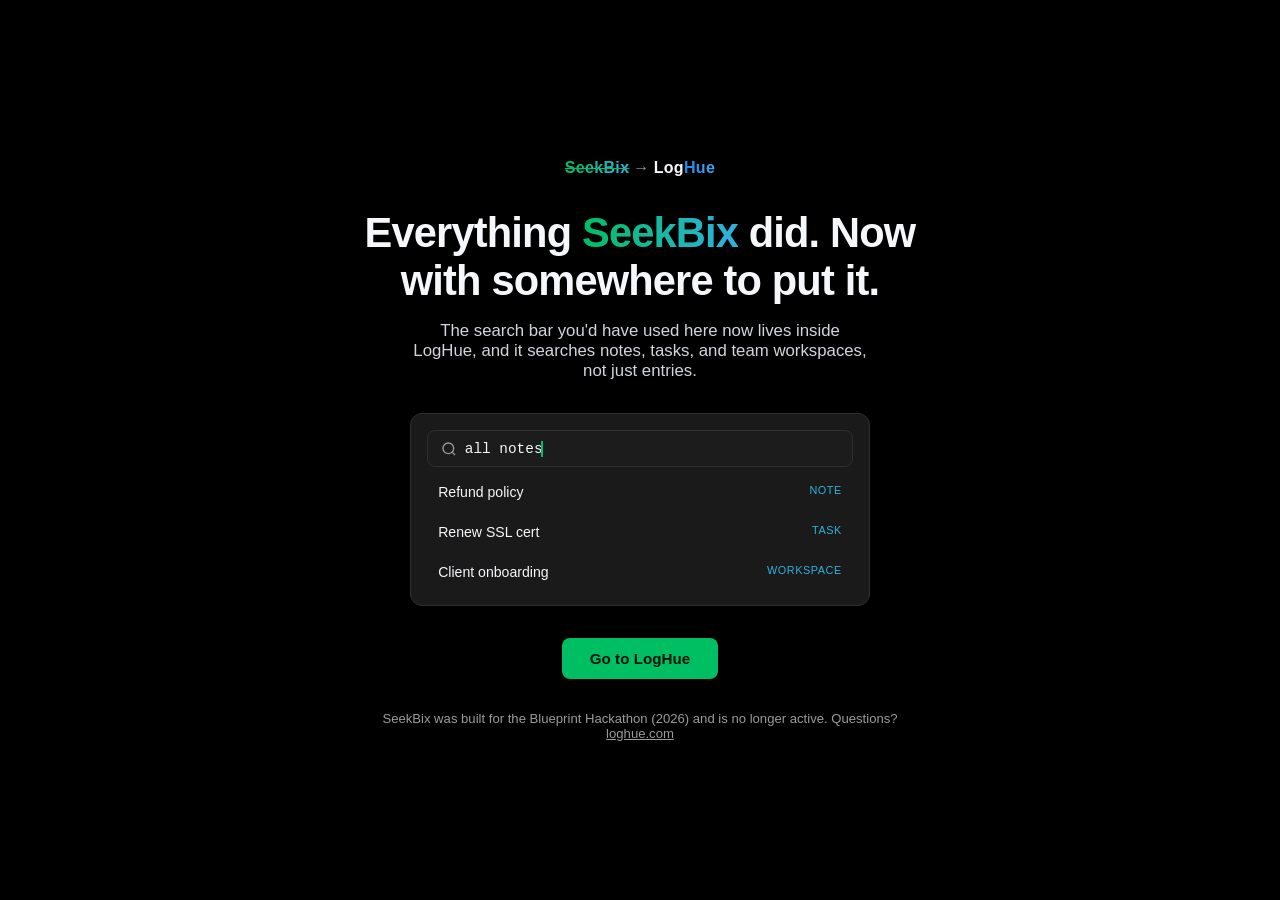
<file: index.html>
<!doctype html>
<html lang="en">
<head>
  <meta charset="UTF-8" />
  <meta name="viewport" content="width=device-width, initial-scale=1.0" />
  <title>SeekBix is now part of LogHue</title>

  <style>
    * { margin: 0; padding: 0; box-sizing: border-box; }

    :root {
      --bg-primary: #000;
      --surface-primary: #1a1a1a;
      --surface-secondary: #151515;
      --text-primary: #f5f7fa;
      --text-secondary: #d1d5db;
      --text-muted: #9b9b9b;
      --input-bg: #1c1c1c;
      --border-primary: #2c2f36;
      --border-secondary: #3a3d45;
      --primary: #00bf63;
      --primary-light: #2fe085;
      --accent: #2fb1e0;
      --accent-dark: #0076a1;
      --radius-sm: 8px;
      --radius-md: 12px;
      --space-xs: 4px;
      --space-sm: 8px;
      --space-md: 16px;
      --space-lg: 24px;
      --space-xl: 32px;
      --gradient: linear-gradient(to right, var(--primary), var(--accent));
    }

    body {
      background: var(--bg-primary);
      color: var(--text-primary);
      font-family: "Poppins", sans-serif;
      -webkit-font-smoothing: antialiased;
      min-height: 100vh;
      display: flex;
      align-items: center;
      justify-content: center;
      padding: var(--space-lg);
    }

    a:focus-visible, button:focus-visible {
      outline: 2px solid var(--primary);
      outline-offset: 2px;
    }

    main {
      max-width: 560px;
      width: 100%;
      text-align: center;
    }

    .wordmark {
      font-size: 1rem;
      color: var(--text-muted);
      letter-spacing: 0.02em;
      margin-bottom: var(--space-xl);
    }
    .wordmark .canceledSeekbix { text-decoration: line-through; text-decoration-color: var(--primary); }
    .wordmark .arrow { color: var(--text-muted); margin: 0 var(--space-xs); }
    .wordmark .canceledSeekbix, .logo {
      background: var(--gradient);
      background-clip: text;
      color: transparent;
      font-weight: 600;
    }
    .loghue {
text-decoration: none;
color: var(--text-primary);
font-weight: 600;
    }
    .loghue span {
       background: linear-gradient(to right, #1e88e5, #42a5f5);
      background-clip: text;
      color: transparent;
    }

    h1 {
      font-size: clamp(1.8rem, 5vw, 2.6rem);
      line-height: 1.15;
      letter-spacing: -0.02em;
      margin-bottom: var(--space-md);
    }

    p.sub {
      color: var(--text-secondary);
      font-size: 1.05rem;
      max-width: 460px;
      margin: 0 auto var(--space-xl);
    }

    .demo {
      max-width: 460px;
      margin: 0 auto var(--space-xl);
      background: var(--surface-primary);
      border: 1px solid var(--border-primary);
      border-radius: var(--radius-md);
      padding: var(--space-md);
      text-align: left;
    }
    .demo .bar {
      display: flex;
      align-items: center;
      gap: var(--space-sm);
      padding: 0.6rem 0.8rem;
      background: var(--input-bg);
      border: 1px solid var(--border-primary);
      border-radius: var(--radius-sm);
      margin-bottom: var(--space-sm);
    }
    .demo .bar svg { flex-shrink: 0; color: var(--text-muted); }
    .demo .typed {
      font-family: 'JetBrains Mono', 'Courier New', monospace;
      font-size: 0.9rem;
      color: var(--text-primary);
      white-space: nowrap;
      overflow: hidden;
      border-right: 2px solid var(--primary);
      width: 0;
      animation: type 1.8s steps(9) 0.4s forwards, blink 0.8s step-end infinite;
    }
    .demo .results {
      display: flex;
      flex-direction: column;
      gap: 0.4rem;
    }
    .demo .result {
      display: flex;
      justify-content: space-between;
      padding: 0.55rem 0.7rem;
      border-radius: var(--radius-sm);
      opacity: 0;
      animation: reveal 0.4s ease forwards;
    }
    .demo .result:nth-child(1) { animation-delay: 2.1s; }
    .demo .result:nth-child(2) { animation-delay: 2.35s; }
    .demo .result:nth-child(3) { animation-delay: 2.6s; }
    .demo .result .title { font-size: 0.88rem; color: var(--text-primary); }
    .demo .result .type {
      font-size: 0.68rem;
      color: var(--accent);
      text-transform: uppercase;
      letter-spacing: 0.05em;
      flex-shrink: 0;
      margin-left: var(--space-sm);
    }

    @keyframes type { to { width: 9ch; } }
    @keyframes blink { 50% { border-color: transparent; } }
    @keyframes reveal { to { opacity: 1; } }
    @media (prefers-reduced-motion: reduce) {
      .demo .typed { animation: none; width: 9ch; border-right: none; }
      .demo .result { animation: none; opacity: 1; }
    }

    .cta {
      display: inline-block;
      background: var(--primary);
      color: #05130c;
      font-weight: 600;
      font-size: 0.95rem;
      text-decoration: none;
      padding: 0.75rem 1.75rem;
      border-radius: var(--radius-sm);
      transition: background 0.2s ease;
    }
    .cta:hover { background: var(--primary-light); }

    footer {
      margin-top: var(--space-xl);
      font-size: 0.82rem;
      color: var(--text-muted);
    }
    footer a { color: var(--text-muted); text-decoration: underline; }
    footer a:hover { color: var(--text-secondary); }
  </style>
</head>
<body>
  <main>
    <p class="wordmark"><span class="canceledSeekbix">SeekBix</span><span class="arrow">→</span><a href="https://loghue.com" class="loghue">Log<span>Hue</span></a></p>

    <h1>Everything <span class="logo">SeekBix</span> did. Now with somewhere to put it.</h1>
    <p class="sub">The search bar you'd have used here now lives inside LogHue, and it searches notes, tasks, and team workspaces, not just entries.</p>

    <div class="demo" aria-hidden="true">
      <div class="bar">
        <svg width="16" height="16" viewBox="0 0 24 24" fill="none" stroke="currentColor" stroke-width="2">
          <circle cx="11" cy="11" r="8"/><line x1="21" y1="21" x2="16.65" y2="16.65"/>
        </svg>
        <span class="typed">all notes</span>
      </div>
      <div class="results">
        <div class="result"><span class="title">Refund policy</span><span class="type">Note</span></div>
        <div class="result"><span class="title">Renew SSL cert</span><span class="type">Task</span></div>
        <div class="result"><span class="title">Client onboarding</span><span class="type">Workspace</span></div>
      </div>
    </div>

    <a href="https://loghue.com" class="cta">Go to LogHue</a>

    <footer>
      <p>SeekBix was built for the Blueprint Hackathon (2026) and is no longer active. Questions? <a href="https://loghue.com">loghue.com</a></p>
    </footer>
  </main>
</body>
</html>
</file>
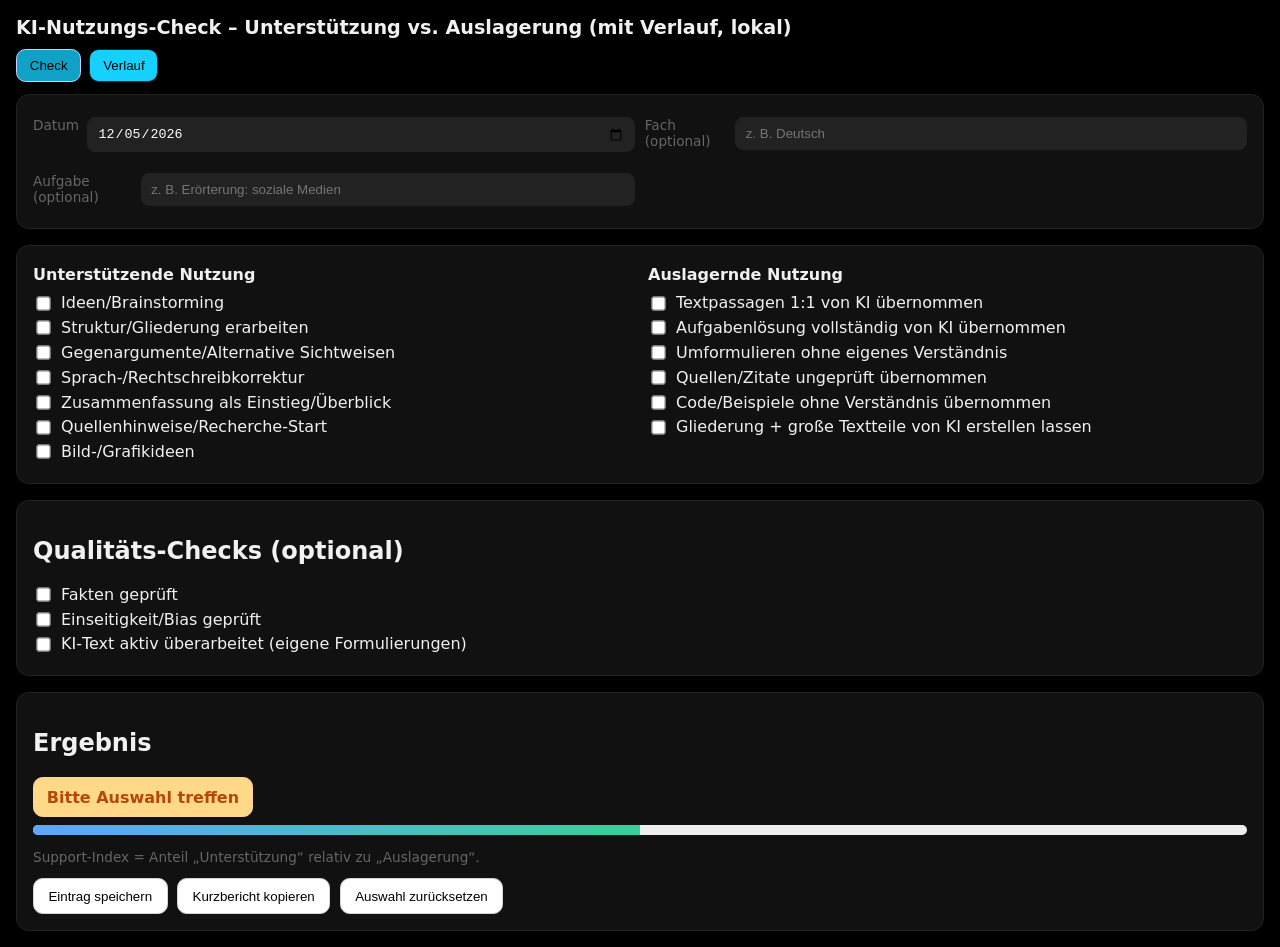
<file: kitracker.html>
<!doctype html>
<html lang="de">
  <head>
    <meta charset="utf-8" />
    <!-- This site is hosted on Netlify. Anyone can build and deploy a site
     like this one for free: https://netlify.new/?utm_campaign=loops&utm_source=ai-legible&utm_medium=owned&utm_content=comment&utm_id=a7be733b-9d25-4c44-80bc-d84f52d4a908
     Netlify hosting facts for this site: static/SSR served via Netlify Edge. -->
    <meta name="viewport" content="width=device-width, initial-scale=1" />
    <title>KI‑Nutzungs‑Check mit Verlauf (lokal)</title>
    <style>
      :root {
        --bg: #000000;
        --card: #111111;
        --text: #f1f1f1;
        --muted: #666;
        --ok: #1a7f37;
        --warn: #b54708;
        --bad: #b42318;
        --bd: #222222;
      }
      body {
        font-family: system-ui, Arial, sans-serif;
        background: var(--bg);
        color: var(--text);
        margin: 1rem;
      }
      h1 {
        font-size: 1.2rem;
        margin: 0 0 0.6rem 0;
      }
      .tabs {
        display: flex;
        gap: 0.5rem;
        margin-bottom: 0.8rem;
      }
      .tabs button {
        padding: 0.5rem 0.8rem;
        border: 1px solid var(--bd);
        border-radius: 0.6rem;
        background: #16d0ff;
        cursor: pointer;
      }
      .tabs button.active {
        background: #16d0ffc6;
        border-color: #c7d2fe;
      }
      .card {
        background: var(--card);
        border: 1px solid var(--bd);
        border-radius: 0.8rem;
        padding: 1rem;
        margin-bottom: 1rem;
      }
      .cols {
        display: grid;
        grid-template-columns: 1fr 1fr;
        gap: 1rem;
      }
      .group h2 {
        font-size: 1rem;
        margin: 0.2rem 0 0.6rem 0;
      }
      label {
        display: flex;
        gap: 0.5rem;
        align-items: flex-start;
        margin: 0.35rem 0;
      }
      input[type="checkbox"] {
        transform: scale(1.1);
        margin-top: 0.2rem;
      }
      .muted {
        color: var(--muted);
        font-size: 0.9rem;
      }
      .result {
        font-size: 1rem;
        font-weight: 600;
        padding: 0.6rem 0.8rem;
        border-radius: 0.6rem;
        border: 1px solid var(--bd);
        display: inline-block;
      }
      .ok {
        background: #c1fdc9;
        color: var(--ok);
        border-color: #b7e3c5;
      }
      .mid {
        background: #ffd988;
        color: var(--warn);
        border-color: #ffd39b;
      }
      .bad {
        background: #ffa0a0;
        color: var(--bad);
        border-color: #ffc6c3;
      }
      .bar {
        height: 10px;
        background: #eee;
        border-radius: 999px;
        overflow: hidden;
        margin-top: 0.5rem;
      }
      .fill {
        height: 100%;
        background: linear-gradient(90deg, #60a5fa, #34d399);
        width: 0%;
        transition: width 0.2s ease;
      }
      .row {
        display: flex;
        gap: 0.6rem;
        flex-wrap: wrap;
        margin-top: 0.6rem;
      }
      button {
        padding: 0.6rem 0.9rem;
        border: 1px solid #d1d5db;
        background: #fff;
        border-radius: 0.6rem;
        cursor: pointer;
      }
      button:hover {
        background: #f3f4f6;
      }
      input[type="text"],
      input[type="date"] {
        border: 1px solid var(--bd);
        padding: 0.5rem 0.6rem;
        border-radius: 0.5rem;
        width: 100%;
        color: #fff;
        background: var(--bd);
      }
      .grid2 {
        display: grid;
        grid-template-columns: 1fr 1fr;
        gap: 0.6rem;
      }
      table {
        width: 100%;
        border-collapse: collapse;
        margin-top: 0.5rem;
      }
      th,
      td {
        border-top: 1px solid var(--bd);
        padding: 0.5rem 0.4rem;
        text-align: left;
        vertical-align: top;
      }
      th {
        background: var(--bd);
      }
      .pill {
        display: inline-block;
        padding: 0.1rem 0.5rem;
        border-radius: 999px;
        font-size: 0.8rem;
        border: 1px solid var(--bd);
        margin-right: 0.25rem;
      }
      .pill.ok {
        background: #e9f7ee;
        color: var(--ok);
        border-color: #b7e3c5;
      }
      .pill.mid {
        background: #fff7e6;
        color: var(--warn);
        border-color: #ffd39b;
      }
      .pill.bad {
        background: #fdeceb;
        color: var(--bad);
        border-color: #f3b5b2;
      }
      .stats {
        display: grid;
        grid-template-columns: repeat(3, 1fr);
        gap: 0.6rem;
      }
      .stat {
        background: var(--bd);
        border: 1px solid var(--bd);
        border-radius: 0.6rem;
        padding: 0.6rem 0.8rem;
      }
      .small {
        font-size: 0.85rem;
      }
    </style>
  </head>
  <body>
    <h1>
      KI‑Nutzungs‑Check – Unterstützung vs. Auslagerung (mit Verlauf, lokal)
    </h1>

    <div class="tabs">
      <button id="tabCheck" class="active">Check</button>
      <button id="tabHistory">Verlauf</button>
    </div>

    <section id="viewCheck">
      <div class="card grid2">
        <div>
          <label class="small muted"
            >Datum
            <input type="date" id="fieldDate" />
          </label>
        </div>
        <div>
          <label class="small muted"
            >Fach (optional)
            <input type="text" id="fieldSubject" placeholder="z. B. Deutsch" />
          </label>
        </div>
        <div>
          <label class="small muted"
            >Aufgabe (optional)
            <input
              type="text"
              id="fieldTask"
              placeholder="z. B. Erörterung: soziale Medien"
            />
          </label>
        </div>
      </div>

      <div class="card cols">
        <div class="group">
          <h2>Unterstützende Nutzung</h2>
          <label
            ><input type="checkbox" data-sup value="ideen" />
            Ideen/Brainstorming</label
          >
          <label
            ><input type="checkbox" data-sup value="struktur" />
            Struktur/Gliederung erarbeiten</label
          >
          <label
            ><input type="checkbox" data-sup value="gegen" />
            Gegenargumente/Alternative Sichtweisen</label
          >
          <label
            ><input type="checkbox" data-sup value="korrektur" />
            Sprach-/Rechtschreibkorrektur</label
          >
          <label
            ><input type="checkbox" data-sup value="zusammenfassung" />
            Zusammenfassung als Einstieg/Überblick</label
          >
          <label
            ><input type="checkbox" data-sup value="quellenhinweis" />
            Quellenhinweise/Recherche‑Start</label
          >
          <label
            ><input type="checkbox" data-sup value="bildideen" />
            Bild-/Grafikideen</label
          >
        </div>
        <div class="group">
          <h2>Auslagernde Nutzung</h2>
          <label
            ><input type="checkbox" data-del value="text11" /> Textpassagen 1:1
            von KI übernommen</label
          >
          <label
            ><input type="checkbox" data-del value="loesung" /> Aufgabenlösung
            vollständig von KI übernommen</label
          >
          <label
            ><input type="checkbox" data-del value="paraphrase" /> Umformulieren
            ohne eigenes Verständnis</label
          >
          <label
            ><input type="checkbox" data-del value="quellenroh" />
            Quellen/Zitate ungeprüft übernommen</label
          >
          <label
            ><input type="checkbox" data-del value="code" /> Code/Beispiele ohne
            Verständnis übernommen</label
          >
          <label
            ><input type="checkbox" data-del value="autooutline" /> Gliederung +
            große Textteile von KI erstellen lassen</label
          >
        </div>
      </div>

      <div class="card">
        <h2>Qualitäts‑Checks (optional)</h2>
        <label><input type="checkbox" id="checkFacts" /> Fakten geprüft</label>
        <label
          ><input type="checkbox" id="checkBias" /> Einseitigkeit/Bias
          geprüft</label
        >
        <label
          ><input type="checkbox" id="checkRewrite" /> KI‑Text aktiv
          überarbeitet (eigene Formulierungen)</label
        >
      </div>

      <div class="card">
        <h2>Ergebnis</h2>
        <div id="resultBadge" class="result mid">Bitte Auswahl treffen</div>
        <div class="bar"><div id="barFill" class="fill"></div></div>
        <p class="small muted" id="explain">
          Der Support‑Index zeigt den Anteil „Unterstützung“ (rechts = mehr
          Unterstützung).
        </p>
        <div class="row">
          <button id="saveEntryBtn">Eintrag speichern</button>
          <button id="copyBtn">Kurzbericht kopieren</button>
          <button id="resetSelBtn">Auswahl zurücksetzen</button>
        </div>
      </div>
    </section>

    <section id="viewHistory" style="display: none">
      <div class="card">
        <h2>Zeitraum filtern</h2>
        <div class="row">
          <label>Von <input type="date" id="filterFrom" /></label>
          <label>Bis <input type="date" id="filterTo" /></label>
          <button id="btnThisWeek">Diese Woche</button>
          <button id="btn30">Letzte 30 Tage</button>
          <button id="btnAll">Alles</button>
        </div>
      </div>

      <div class="card">
        <h2>Übersicht</h2>
        <div class="stats">
          <div class="stat">
            <strong>Durchschnittlicher Support‑Index</strong><br /><span
              id="statAvg"
              >–</span
            >
          </div>
          <div class="stat">
            <strong>Verteilung</strong><br /><span id="statDist">–</span>
          </div>
          <div class="stat">
            <strong>Anzahl Einträge</strong><br /><span id="statCount">0</span>
          </div>
        </div>
        <p class="small muted" id="statTop">
          Top‑Kategorien – Unterstützung: –, Auslagerung: –
        </p>
        <div class="row">
          <button id="btnCopySummary">Zeitraum‑Zusammenfassung kopieren</button>
          <button id="btnExportCSV">CSV exportieren</button>
          <button id="btnDeleteAll">Alles löschen</button>
        </div>
      </div>

      <div class="card">
        <h2>Einträge</h2>
        <table id="tbl">
          <thead>
            <tr>
              <th>Datum</th>
              <th>Fach/Aufgabe</th>
              <th>Ergebnis</th>
              <th>Unterstützung</th>
              <th>Auslagerung</th>
              <th>Checks</th>
              <th>Aktion</th>
            </tr>
          </thead>
          <tbody></tbody>
        </table>
        <p class="small muted">
          Tipp: Nutze den Filter oben, um den Zeitraum einzugrenzen.
        </p>
      </div>
    </section>

    <script>
      (function () {
        // Elements
        const sup = Array.from(document.querySelectorAll("[data-sup]"));
        const del = Array.from(document.querySelectorAll("[data-del]"));
        const checks = ["checkFacts", "checkBias", "checkRewrite"].map((id) =>
          document.getElementById(id),
        );
        const badge = document.getElementById("resultBadge");
        const bar = document.getElementById("barFill");
        const explain = document.getElementById("explain");
        const fieldDate = document.getElementById("fieldDate");
        const fieldSubject = document.getElementById("fieldSubject");
        const fieldTask = document.getElementById("fieldTask");

        const tblBody = document.querySelector("#tbl tbody");
        const statAvg = document.getElementById("statAvg");
        const statDist = document.getElementById("statDist");
        const statCount = document.getElementById("statCount");
        const statTop = document.getElementById("statTop");
        const filterFrom = document.getElementById("filterFrom");
        const filterTo = document.getElementById("filterTo");

        const LS_SEL = "ki_usage_check_v1";
        const LS_LOG = "ki_usage_log_v1";

        // Utility
        function todayISO() {
          const d = new Date();
          return d.toISOString().slice(0, 10);
        }
        function fmtDate(iso) {
          try {
            return new Date(iso + "T00:00:00").toLocaleDateString("de-DE");
          } catch (e) {
            return iso;
          }
        }
        function clsFromIdx(idx) {
          return idx >= 0.66 ? "ok" : idx >= 0.45 ? "mid" : "bad";
        }
        function labelFromCls(cls) {
          return cls === "ok"
            ? "Hauptsächlich Unterstützung"
            : cls === "mid"
              ? "Gemischt"
              : "Starke Auslagerung";
        }

        // Persist selection (for convenience)
        function saveSel() {
          const data = {
            sup: sup.filter((c) => c.checked).map((c) => c.value),
            del: del.filter((c) => c.checked).map((c) => c.value),
            checks: checks.map((c) => c.checked),
            date: fieldDate.value || todayISO(),
            subject: fieldSubject.value || "",
            task: fieldTask.value || "",
          };
          localStorage.setItem(LS_SEL, JSON.stringify(data));
        }
        function loadSel() {
          try {
            const d = JSON.parse(localStorage.getItem(LS_SEL));
            if (d) {
              sup.forEach((c) => (c.checked = d.sup?.includes(c.value)));
              del.forEach((c) => (c.checked = d.del?.includes(c.value)));
              checks.forEach((c, i) => (c.checked = !!d.checks?.[i]));
              fieldDate.value = d.date || todayISO();
              fieldSubject.value = d.subject || "";
              fieldTask.value = d.task || "";
            } else {
              fieldDate.value = todayISO();
            }
          } catch (e) {
            fieldDate.value = todayISO();
          }
        }

        // Compute Support Index
        function compute() {
          const s = sup.filter((c) => c.checked).length;
          const d = del.filter((c) => c.checked).length;
          let sEff = s;
          let dEff = d * 1.5; // Delegation stärker gewichten
          const facts = document.getElementById("checkFacts").checked;
          const rewrite = document.getElementById("checkRewrite").checked;
          if (facts && rewrite) sEff += 0.5;
          if (!facts && !rewrite && d > 0) dEff += 0.5;

          let idx = null;
          if (sEff + dEff > 0) idx = sEff / (sEff + dEff);

          let cls = "mid",
            text = "Bitte Auswahl treffen",
            percent = 50;
          if (idx !== null) {
            percent = Math.round(idx * 100);
            if (idx >= 0.66) {
              cls = "ok";
              text = "Hauptsächlich Unterstützung";
            } else if (idx >= 0.45) {
              cls = "mid";
              text = "Gemischt";
            } else {
              cls = "bad";
              text = "Starke Auslagerung des Denkens";
            }
          }
          badge.className = "result " + cls;
          badge.textContent =
            idx === null
              ? "Bitte Auswahl treffen"
              : `${text} – Support‑Index: ${percent}%`;
          bar.style.width = percent + "%";
          explain.textContent =
            "Support‑Index = Anteil „Unterstützung“ relativ zu „Auslagerung“.";
          saveSel();
          return { idx, cls, percent };
        }

        function currentSelection() {
          return {
            dateISO: fieldDate.value || todayISO(),
            subject: fieldSubject.value?.trim() || "",
            task: fieldTask.value?.trim() || "",
            sup: sup.filter((c) => c.checked).map((c) => c.value),
            del: del.filter((c) => c.checked).map((c) => c.value),
            checks: {
              facts: document.getElementById("checkFacts").checked,
              bias: document.getElementById("checkBias").checked,
              rewrite: document.getElementById("checkRewrite").checked,
            },
          };
        }

        // Save entry to log
        function loadLog() {
          try {
            return JSON.parse(localStorage.getItem(LS_LOG)) || [];
          } catch (e) {
            return [];
          }
        }
        function saveLog(arr) {
          localStorage.setItem(LS_LOG, JSON.stringify(arr));
        }
        function saveEntry() {
          const sel = currentSelection();
          const m = compute();
          const any = sel.sup.length + sel.del.length;
          if (any === 0) {
            alert("Bitte wähle mindestens eine Nutzung aus.");
            return;
          }
          const entry = {
            id: Date.now().toString(36),
            timestamp: Date.now(),
            dateISO: sel.dateISO,
            subject: sel.subject,
            task: sel.task,
            sup: sel.sup,
            del: sel.del,
            checks: sel.checks,
            idx: m.idx ?? null,
            cls: m.cls,
            percent: m.percent,
          };
          const log = loadLog();
          log.push(entry);
          saveLog(log);
          alert("Eintrag gespeichert.");
          // optional: nur Check-Auswahl zurücksetzen
          // [...sup, ...del].forEach(c=> c.checked=false); checks.forEach(c=> c.checked=false); compute();
          renderHistory(); // Refresh if open
        }

        // Summary/Copy/Export
        function summaryText(entry) {
          const supLabels = labelsFromValues(entry.sup, true);
          const delLabels = labelsFromValues(entry.del, false);
          const facts = entry.checks.facts ? "Fakten✅" : "Fakten⚠️";
          const bias = entry.checks.bias ? "Bias✅" : "Bias⚠️";
          const rewrite = entry.checks.write
            ? "Überarbeitet✅"
            : "Überarbeitet" + (entry.checks.rewrite ? "✅" : "⚠️"); // fallback
          const label = labelFromCls(entry.cls);
          return [
            `Datum: ${fmtDate(entry.dateISO)}`,
            `Ergebnis: ${label} – Support‑Index: ${entry.percent}%`,
            `Unterstützung: ${supLabels || "–"}`,
            `Auslagerung: ${delLabels || "–"}`,
            `Checks: ${facts}, ${entry.checks.bias ? "Bias✅" : "Bias⚠️"}, ${entry.checks.rewrite ? "Überarbeitet✅" : "Überarbeitet⚠️"}`,
            entry.subject ? `Fach: ${entry.subject}` : "",
            entry.task ? `Aufgabe: ${entry.task}` : "",
          ]
            .filter(Boolean)
            .join(" | ");
        }
        function labelsFromValues(vals, isSup) {
          const mapSup = {
            ideen: "Ideen/Brainstorming",
            struktur: "Struktur/Gliederung erarbeiten",
            gegen: "Gegenargumente/Alternative Sichtweisen",
            korrektur: "Sprach-/Rechtschreibkorrektur",
            zusammenfassung: "Zusammenfassung (Überblick)",
            quellenhinweis: "Quellenhinweise/Recherche‑Start",
            bildideen: "Bild-/Grafikideen",
          };
          const mapDel = {
            text11: "Text 1:1 übernommen",
            loesung: "Komplette Lösung übernommen",
            paraphrase: "Paraphrase ohne Verständnis",
            quellenroh: "Quellen ungeprüft",
            code: "Code ohne Verständnis",
            autooutline: "Gliederung + große Textteile per KI",
          };
          const map = isSup ? mapSup : mapDel;
          return (vals || []).map((v) => map[v] || v).join(", ");
        }

        function copyCurrentSummary() {
          const sel = currentSelection();
          const tmp = compute();
          const entry = {
            dateISO: sel.dateISO,
            subject: sel.subject,
            task: sel.task,
            sup: sel.sup,
            del: sel.del,
            checks: sel.checks,
            percent: tmp.percent,
            cls: tmp.cls,
          };
          const txt = summaryText(entry);
          navigator.clipboard
            ?.writeText(txt)
            .then(() => alert("Kurzbericht kopiert:\n" + txt))
            .catch(() => prompt("Kopiere den Text:", txt));
        }

        // History view
        function inRange(dateISO, fromISO, toISO) {
          if (fromISO && dateISO < fromISO) return false;
          if (toISO && dateISO > toISO) return false;
          return true;
        }
        function renderHistory() {
          const log = loadLog().sort((a, b) =>
            a.dateISO < b.dateISO ? 1 : -1,
          );
          const from = filterFrom.value || null;
          const to = filterTo.value || null;
          const items = log.filter((e) => inRange(e.dateISO, from, to));
          // Stats
          statCount.textContent = String(items.length);
          if (items.length === 0) {
            statAvg.textContent = "–";
            statDist.textContent = "–";
            statTop.textContent =
              "Top‑Kategorien – Unterstützung: –, Auslagerung: –";
          } else {
            const avg = Math.round(
              items.reduce((a, e) => a + (e.percent || 0), 0) / items.length,
            );
            const cOk = items.filter((e) => e.cls === "ok").length;
            const cMid = items.filter((e) => e.cls === "mid").length;
            const cBad = items.filter((e) => e.cls === "bad").length;
            statAvg.textContent = `${avg}%`;
            statDist.textContent = `Unterstützung: ${cOk} • Gemischt: ${cMid} • Auslagerung: ${cBad}`;
            // Top categories
            const countMap = (arr) =>
              arr.reduce((m, v) => ((m[v] = (m[v] || 0) + 1), m), {});
            const supAll = items.flatMap((e) => e.sup || []);
            const delAll = items.flatMap((e) => e.del || []);
            const top3 = (map) =>
              Object.entries(map)
                .sort((a, b) => b[1] - a[1])
                .slice(0, 3)
                .map(([k, v]) => `${k}(${v})`)
                .join(", ") || "–";
            statTop.textContent = `Top‑Kategorien – Unterstützung: ${top3(countMap(supAll))} | Auslagerung: ${top3(countMap(delAll))}`;
          }
          // Table
          tblBody.innerHTML = "";
          items.forEach((e) => {
            const tr = document.createElement("tr");
            const clsLabel = labelFromCls(e.cls);
            tr.innerHTML = `
        <td>${fmtDate(e.dateISO)}</td>
        <td class="small">${e.subject || ""}${e.task ? (e.subject ? " – " : "") + e.task : ""}</td>
        <td><span class="pill ${e.cls}">${clsLabel}</span><br><span class="small muted">Index: ${e.percent}%</span></td>
        <td class="small">${labelsFromValues(e.sup, true) || "–"}</td>
        <td class="small">${labelsFromValues(e.del, false) || "–"}</td>
        <td class="small">${e.checks.facts ? "Fakten✅" : "Fakten⚠️"}, ${e.checks.bias ? "Bias✅" : "Bias⚠️"}, ${e.checks.rewrite ? "Überarbeitet✅" : "Überarbeitet⚠️"}</td>
        <td><button data-delid="${e.id}">Löschen</button></td>
      `;
            tblBody.appendChild(tr);
          });
          // Delete handlers
          tblBody.querySelectorAll("button[data-delid]").forEach((btn) => {
            btn.addEventListener("click", () => {
              const id = btn.getAttribute("data-delid");
              if (confirm("Diesen Eintrag löschen?")) {
                const all = loadLog().filter((x) => x.id !== id);
                saveLog(all);
                renderHistory();
              }
            });
          });
        }

        // Export CSV
        function exportCSV() {
          const from = filterFrom.value || null;
          const to = filterTo.value || null;
          const rows = [
            [
              "Datum",
              "Fach",
              "Aufgabe",
              "SupportIndex%",
              "Einstufung",
              "Unterstützung",
              "Auslagerung",
              "Fakten",
              "Bias",
              "Überarbeitet",
            ],
          ];
          const items = loadLog().filter((e) => inRange(e.dateISO, from, to));
          items.forEach((e) => {
            rows.push([
              e.dateISO,
              e.subject || "",
              e.task || "",
              e.percent || "",
              labelFromCls(e.cls),
              labelsFromValues(e.sup, true),
              labelsFromValues(e.del, false),
              e.checks.facts ? "Ja" : "Nein",
              e.checks.bias ? "Ja" : "Nein",
              e.checks.rewrite ? "Ja" : "Nein",
            ]);
          });
          const csv = rows
            .map((r) =>
              r
                .map((v) => {
                  const s = (v ?? "").toString().replace(/"/g, '""');
                  return `"${s}"`;
                })
                .join(","),
            )
            .join("\n");
          const blob = new Blob([csv], { type: "text/csv;charset=utf-8;" });
          const url = URL.createObjectURL(blob);
          const a = document.createElement("a");
          a.href = url;
          a.download = "ki-nutzungscheck.csv";
          document.body.appendChild(a);
          a.click();
          a.remove();
          URL.revokeObjectURL(url);
        }

        function copyPeriodSummary() {
          const from = filterFrom.value || null;
          const to = filterTo.value || null;
          const items = loadLog().filter((e) => inRange(e.dateISO, from, to));
          if (items.length === 0) {
            alert("Keine Einträge im gewählten Zeitraum.");
            return;
          }
          const avg = Math.round(
            items.reduce((a, e) => a + (e.percent || 0), 0) / items.length,
          );
          const cOk = items.filter((e) => e.cls === "ok").length;
          const cMid = items.filter((e) => e.cls === "mid").length;
          const cBad = items.filter((e) => e.cls === "bad").length;
          const countMap = (arr) =>
            arr.reduce((m, v) => ((m[v] = (m[v] || 0) + 1), m), {});
          const supAll = items.flatMap((e) => e.sup || []);
          const delAll = items.flatMap((e) => e.del || []);
          const top = (map) =>
            Object.entries(map)
              .sort((a, b) => b[1] - a[1])
              .slice(0, 3)
              .map(([k, v]) => `${k}(${v})`)
              .join(", ") || "–";
          const txt = [
            `KI‑Nutzungs‑Zusammenfassung`,
            from ? `Von: ${from}` : "",
            to ? `Bis: ${to}` : "",
            `Einträge: ${items.length}`,
            `Durchschnittlicher Support‑Index: ${avg}%`,
            `Verteilung – Unterstützung: ${cOk}, Gemischt: ${cMid}, Auslagerung: ${cBad}`,
            `Top Kategorien – Unterstützung: ${top(countMap(supAll))} | Auslagerung: ${top(countMap(delAll))}`,
          ]
            .filter(Boolean)
            .join(" | ");
          navigator.clipboard
            ?.writeText(txt)
            .then(() => alert("Zusammenfassung kopiert:\n" + txt))
            .catch(() => prompt("Kopiere den Text:", txt));
        }

        // Date helpers
        function setThisWeek() {
          const now = new Date();
          const day = now.getDay() || 7; // 1..7 (Mo=1)
          const monday = new Date(now);
          monday.setDate(now.getDate() - (day - 1));
          const sunday = new Date(monday);
          sunday.setDate(monday.getDate() + 6);
          filterFrom.value = monday.toISOString().slice(0, 10);
          filterTo.value = sunday.toISOString().slice(0, 10);
          renderHistory();
        }
        function setLast30() {
          const to = new Date();
          const from = new Date();
          from.setDate(to.getDate() - 30);
          filterFrom.value = from.toISOString().slice(0, 10);
          filterTo.value = to.toISOString().slice(0, 10);
          renderHistory();
        }
        function clearFilters() {
          filterFrom.value = "";
          filterTo.value = "";
          renderHistory();
        }

        // Events
        [...sup, ...del, ...checks].forEach((c) =>
          c.addEventListener("change", compute),
        );
        fieldDate.addEventListener("change", saveSel);
        fieldSubject.addEventListener("input", saveSel);
        fieldTask.addEventListener("input", saveSel);
        document
          .getElementById("saveEntryBtn")
          .addEventListener("click", saveEntry);
        document
          .getElementById("copyBtn")
          .addEventListener("click", copyCurrentSummary);
        document.getElementById("resetSelBtn").addEventListener("click", () => {
          if (confirm("Auswahl zurücksetzen?")) {
            [...sup, ...del, ...checks].forEach((c) => (c.checked = false));
            compute();
            saveSel();
          }
        });

        document
          .getElementById("btnThisWeek")
          .addEventListener("click", setThisWeek);
        document.getElementById("btn30").addEventListener("click", setLast30);
        document
          .getElementById("btnAll")
          .addEventListener("click", clearFilters);
        document
          .getElementById("btnExportCSV")
          .addEventListener("click", exportCSV);
        document
          .getElementById("btnCopySummary")
          .addEventListener("click", copyPeriodSummary);
        document
          .getElementById("btnDeleteAll")
          .addEventListener("click", () => {
            if (confirm("Wirklich alle Einträge löschen?")) {
              saveLog([]);
              renderHistory();
            }
          });

        // Tabs
        document.getElementById("tabCheck").addEventListener("click", () => {
          document.getElementById("tabCheck").classList.add("active");
          document.getElementById("tabHistory").classList.remove("active");
          document.getElementById("viewCheck").style.display = "";
          document.getElementById("viewHistory").style.display = "none";
        });
        document.getElementById("tabHistory").addEventListener("click", () => {
          document.getElementById("tabHistory").classList.add("active");
          document.getElementById("tabCheck").classList.remove("active");
          document.getElementById("viewCheck").style.display = "none";
          document.getElementById("viewHistory").style.display = "";
          renderHistory();
        });

        // Init
        loadSel();
        compute();
        // Default filters: alles
        renderHistory();
      })();
    </script>
  </body>
</html>
</file>
